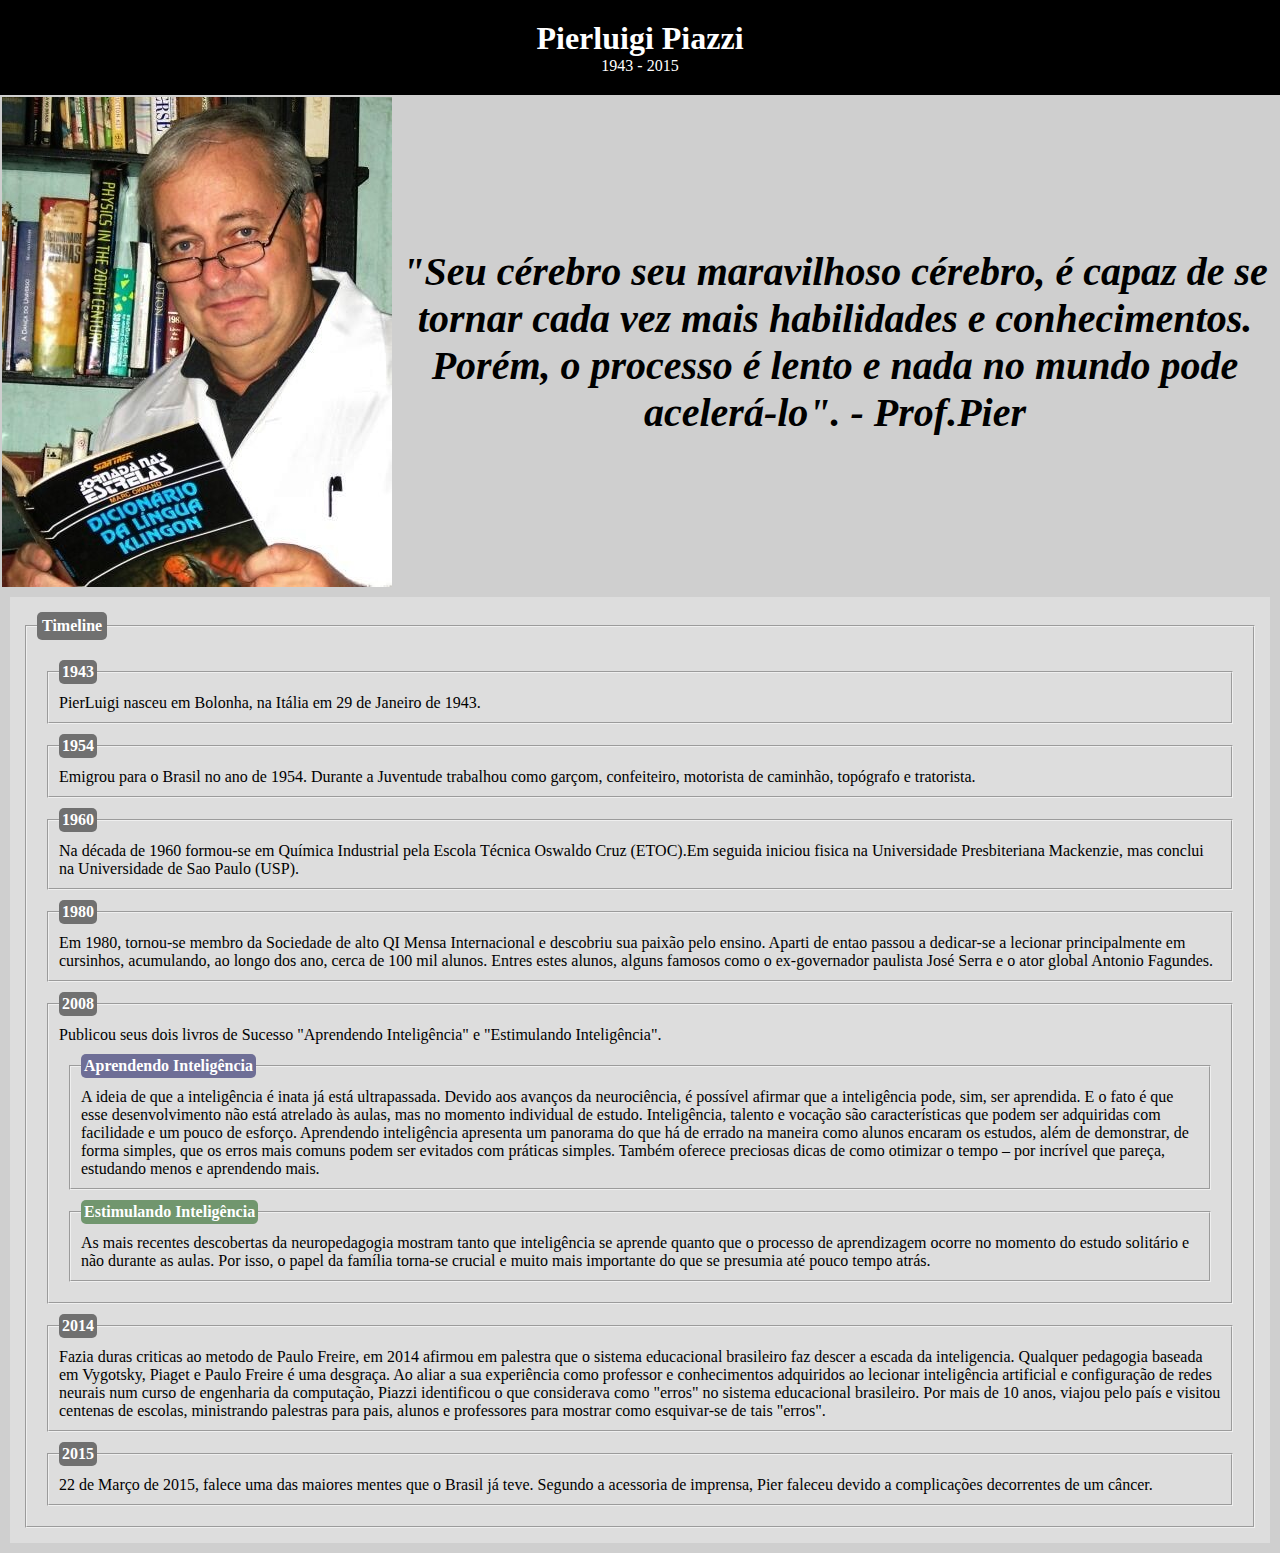
<file: Pierluigi Piazzi 1.0/index.html>
<!DOCTYPE html>
<html lang="en">
  <head>
    <meta charset="UTF-8" />
    <meta name="viewport" content="width=device-width, initial-scale=1.0" />
    <link rel="stylesheet" href="assets/styles.css" />
    <title>PierLuigi Piazzi</title>
  </head>
  <body>
    <div id="container">
      <main>
        <header id="titulo">
          <h1>Pierluigi Piazzi</h1>
          <p>1943 - 2015</p>
        </header>
        <section>
          <div id="imagem">
            <img src="assets/image/Pierluigi_Piazzi.jpg" alt="" />
            <div class="frase">
              <em>
                "Seu cérebro seu maravilhoso cérebro, é capaz de se tornar cada
                vez mais habilidades e conhecimentos. Porém, o processo é lento
                e nada no mundo pode acelerá-lo". - Prof.Pier
              </em>
            </div>
          </div>
        </section>

        <section id="timeline">
          <fieldset>
            <legend id="titulo_timeline">Timeline</legend>

            <fieldset>
              <legend>1943</legend>
              PierLuigi nasceu em Bolonha, na Itália em 29 de Janeiro de 1943.
            </fieldset>

            <fieldset>
              <legend>1954</legend>
              Emigrou para o Brasil no ano de 1954. Durante a Juventude
              trabalhou como garçom, confeiteiro, motorista de caminhão,
              topógrafo e tratorista.
            </fieldset>

            <fieldset>
              <legend>1960</legend>
              Na década de 1960 formou-se em Química Industrial pela Escola
              Técnica Oswaldo Cruz (ETOC).Em seguida iniciou fisica na
              Universidade Presbiteriana Mackenzie, mas conclui na Universidade
              de Sao Paulo (USP).
            </fieldset>

            <fieldset>
              <legend>1980</legend>
              Em 1980, tornou-se membro da Sociedade de alto QI Mensa
              Internacional e descobriu sua paixão pelo ensino. Aparti de entao
              passou a dedicar-se a lecionar principalmente em cursinhos,
              acumulando, ao longo dos ano, cerca de 100 mil alunos. Entres
              estes alunos, alguns famosos como o ex-governador paulista José
              Serra e o ator global Antonio Fagundes.
            </fieldset>

            <fieldset>
              <legend>2008</legend>
              Publicou seus dois livros de Sucesso "Aprendendo Inteligência" e
              "Estimulando Inteligência".
              <fieldset>
                <legend class="livro1">Aprendendo Inteligência</legend>
                A ideia de que a inteligência é inata já está ultrapassada.
                Devido aos avanços da neurociência, é possível afirmar que a
                inteligência pode, sim, ser aprendida. E o fato é que esse
                desenvolvimento não está atrelado às aulas, mas no momento
                individual de estudo. Inteligência, talento e vocação são
                características que podem ser adquiridas com facilidade e um
                pouco de esforço. Aprendendo inteligência apresenta um panorama
                do que há de errado na maneira como alunos encaram os estudos,
                além de demonstrar, de forma simples, que os erros mais comuns
                podem ser evitados com práticas simples. Também oferece
                preciosas dicas de como otimizar o tempo – por incrível que
                pareça, estudando menos e aprendendo mais.
              </fieldset>

              <fieldset>
                <legend class="livro2">Estimulando Inteligência</legend>
                As mais recentes descobertas da neuropedagogia mostram tanto que
                inteligência se aprende quanto que o processo de aprendizagem
                ocorre no momento do estudo solitário e não durante as aulas.
                Por isso, o papel da família torna-se crucial e muito mais
                importante do que se presumia até pouco tempo atrás.
              </fieldset>
            </fieldset>

            <fieldset>
              <legend>2014</legend>
              Fazia duras criticas ao metodo de Paulo Freire, em 2014 afirmou em
              palestra que o sistema educacional brasileiro faz descer a escada
              da inteligencia. Qualquer pedagogia baseada em Vygotsky, Piaget e
              Paulo Freire é uma desgraça. Ao aliar a sua experiência como
              professor e conhecimentos adquiridos ao lecionar inteligência
              artificial e configuração de redes neurais num curso de engenharia
              da computação, Piazzi identificou o que considerava como "erros"
              no sistema educacional brasileiro. Por mais de 10 anos, viajou
              pelo país e visitou centenas de escolas, ministrando palestras
              para pais, alunos e professores para mostrar como esquivar-se de
              tais "erros".
            </fieldset>

            <fieldset>
              <legend>2015</legend>
              22 de Março de 2015, falece uma das maiores mentes que o Brasil já
              teve. Segundo a acessoria de imprensa, Pier faleceu devido a
              complicações decorrentes de um câncer.
            </fieldset>
          </fieldset>
        </section>
      </main>
      <footer></footer>
    </div>
  </body>
</html>
</file>
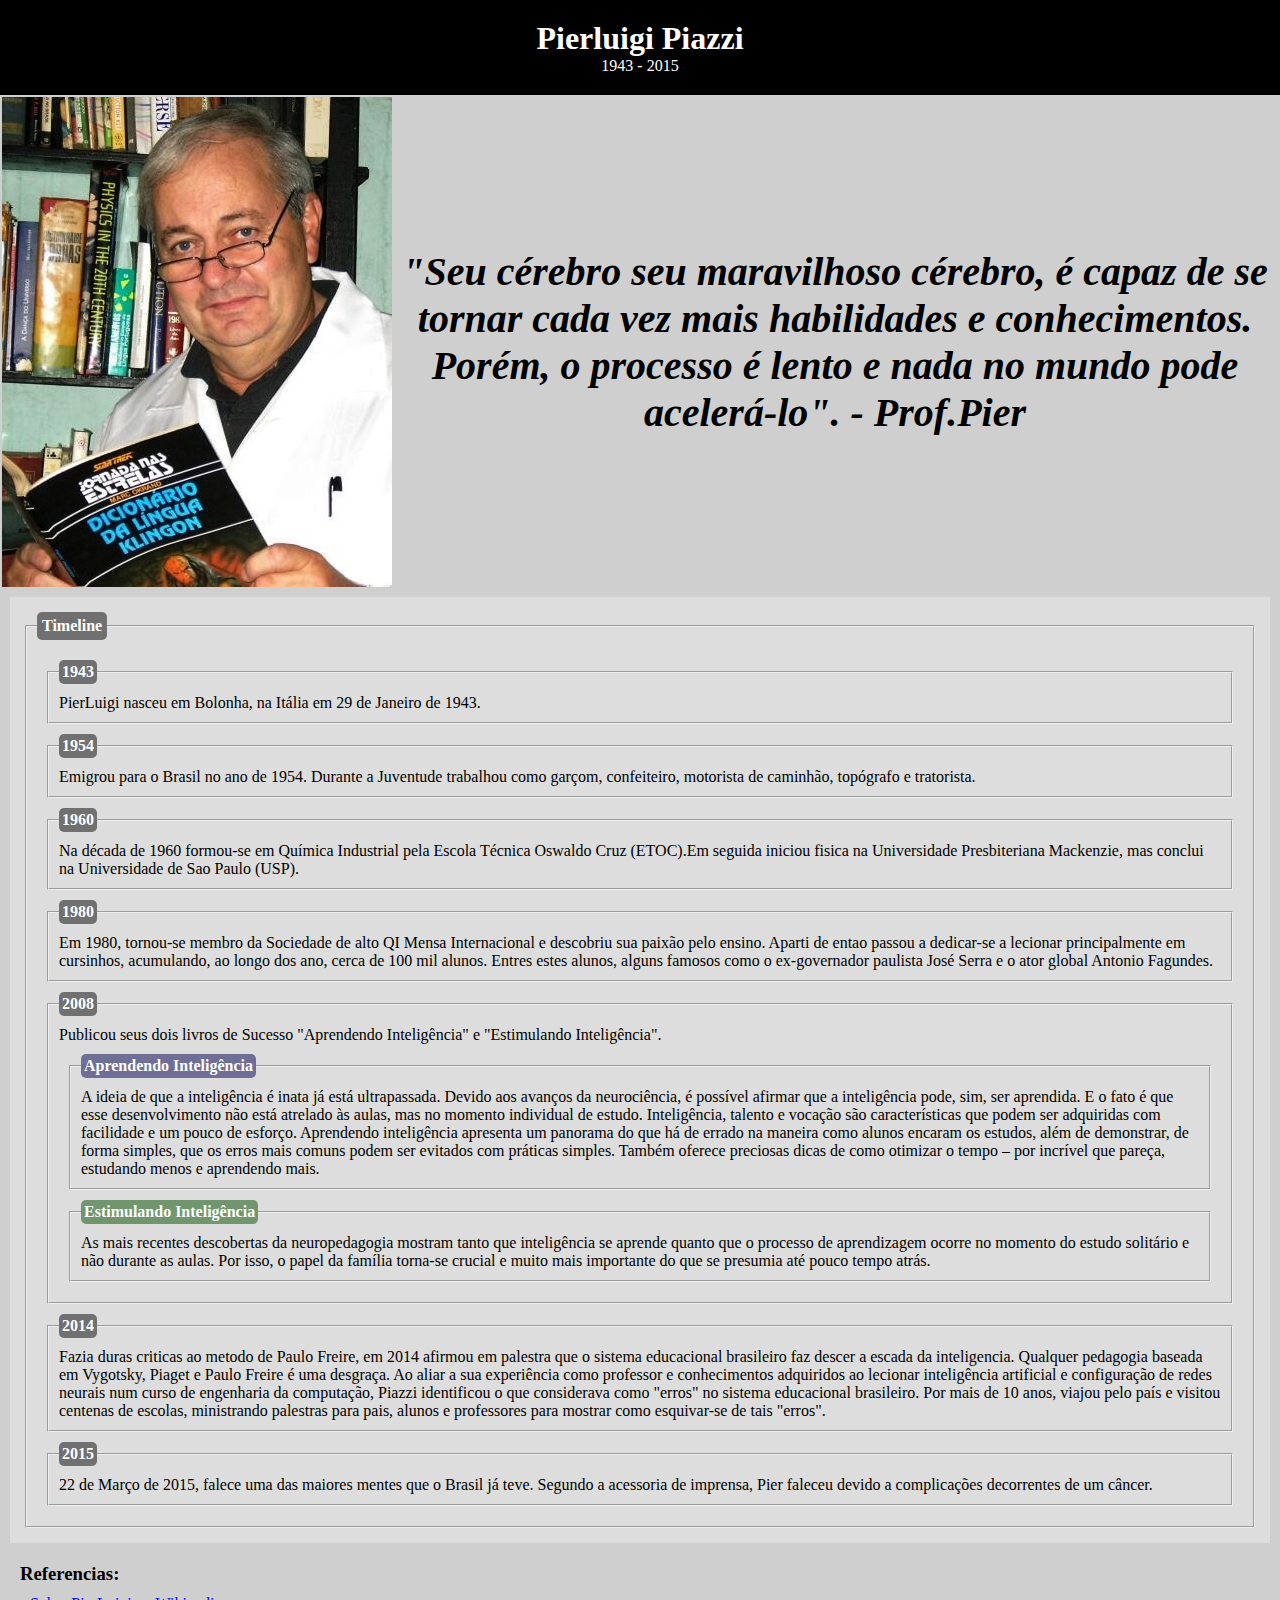
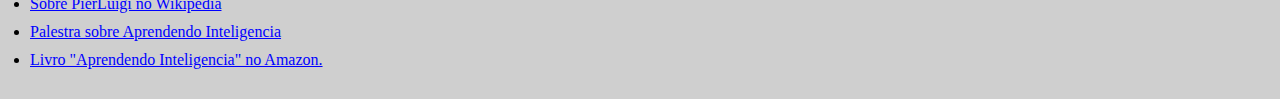
<file: Pierluigi Piazzi 2.0/index.html>
<!DOCTYPE html>
<html lang="en">
  <head>
    <meta charset="UTF-8" />
    <meta name="viewport" content="width=device-width, initial-scale=1.0" />
    <link rel="stylesheet" href="assets/styles.css" />
    <title>PierLuigi Piazzi</title>
  </head>
  <body>
    <div id="container">
      <main>
        <header id="titulo">
          <h1>Pierluigi Piazzi</h1>
          <p>1943 - 2015</p>
        </header>
        <section>
          <div id="imagem">
            <img src="assets/image/Pierluigi_Piazzi.jpg" alt="" />
            <div class="frase">
              <em>
                "Seu cérebro seu maravilhoso cérebro, é capaz de se tornar cada
                vez mais habilidades e conhecimentos. Porém, o processo é lento
                e nada no mundo pode acelerá-lo". - Prof.Pier
              </em>
            </div>
          </div>
        </section>

        <section id="timeline">
          <fieldset>
            <legend id="titulo_timeline">Timeline</legend>

            <fieldset>
              <legend>1943</legend>
              PierLuigi nasceu em Bolonha, na Itália em 29 de Janeiro de 1943.
            </fieldset>

            <fieldset>
              <legend>1954</legend>
              Emigrou para o Brasil no ano de 1954. Durante a Juventude
              trabalhou como garçom, confeiteiro, motorista de caminhão,
              topógrafo e tratorista.
            </fieldset>

            <fieldset>
              <legend>1960</legend>
              Na década de 1960 formou-se em Química Industrial pela Escola
              Técnica Oswaldo Cruz (ETOC).Em seguida iniciou fisica na
              Universidade Presbiteriana Mackenzie, mas conclui na Universidade
              de Sao Paulo (USP).
            </fieldset>

            <fieldset>
              <legend>1980</legend>
              Em 1980, tornou-se membro da Sociedade de alto QI Mensa
              Internacional e descobriu sua paixão pelo ensino. Aparti de entao
              passou a dedicar-se a lecionar principalmente em cursinhos,
              acumulando, ao longo dos ano, cerca de 100 mil alunos. Entres
              estes alunos, alguns famosos como o ex-governador paulista José
              Serra e o ator global Antonio Fagundes.
            </fieldset>

            <fieldset>
              <legend>2008</legend>
              Publicou seus dois livros de Sucesso "Aprendendo Inteligência" e
              "Estimulando Inteligência".
              <fieldset>
                <legend class="livro1">Aprendendo Inteligência</legend>
                A ideia de que a inteligência é inata já está ultrapassada.
                Devido aos avanços da neurociência, é possível afirmar que a
                inteligência pode, sim, ser aprendida. E o fato é que esse
                desenvolvimento não está atrelado às aulas, mas no momento
                individual de estudo. Inteligência, talento e vocação são
                características que podem ser adquiridas com facilidade e um
                pouco de esforço. Aprendendo inteligência apresenta um panorama
                do que há de errado na maneira como alunos encaram os estudos,
                além de demonstrar, de forma simples, que os erros mais comuns
                podem ser evitados com práticas simples. Também oferece
                preciosas dicas de como otimizar o tempo – por incrível que
                pareça, estudando menos e aprendendo mais.
              </fieldset>

              <fieldset>
                <legend class="livro2">Estimulando Inteligência</legend>
                As mais recentes descobertas da neuropedagogia mostram tanto que
                inteligência se aprende quanto que o processo de aprendizagem
                ocorre no momento do estudo solitário e não durante as aulas.
                Por isso, o papel da família torna-se crucial e muito mais
                importante do que se presumia até pouco tempo atrás.
              </fieldset>
            </fieldset>

            <fieldset>
              <legend>2014</legend>
              Fazia duras criticas ao metodo de Paulo Freire, em 2014 afirmou em
              palestra que o sistema educacional brasileiro faz descer a escada
              da inteligencia. Qualquer pedagogia baseada em Vygotsky, Piaget e
              Paulo Freire é uma desgraça. Ao aliar a sua experiência como
              professor e conhecimentos adquiridos ao lecionar inteligência
              artificial e configuração de redes neurais num curso de engenharia
              da computação, Piazzi identificou o que considerava como "erros"
              no sistema educacional brasileiro. Por mais de 10 anos, viajou
              pelo país e visitou centenas de escolas, ministrando palestras
              para pais, alunos e professores para mostrar como esquivar-se de
              tais "erros".
            </fieldset>

            <fieldset>
              <legend>2015</legend>
              22 de Março de 2015, falece uma das maiores mentes que o Brasil já
              teve. Segundo a acessoria de imprensa, Pier faleceu devido a
              complicações decorrentes de um câncer.
            </fieldset>
          </fieldset>
        </section>
      </main>
      <footer>
        <h3>Referencias:</h3>
        <ul>
          <li><a href="https://pt.wikipedia.org/wiki/Pierluigi_Piazzi">Sobre PierLuigi no Wikipedia</a></li>
          <li><a href="https://www.youtube.com/watch?v=RlSCoYwnxr4">Palestra sobre Aprendendo Inteligencia</a></li>
          <li><a href="https://www.amazon.com.br/Aprendendo-intelig%C3%AAncia-instru%C3%A7%C3%B5es-c%C3%A9rebro-estudantes/dp/8576572052">Livro "Aprendendo Inteligencia" no Amazon.</a></li>
        </ul>
        </footer>
        </div>
  </body>
</html>
</file>
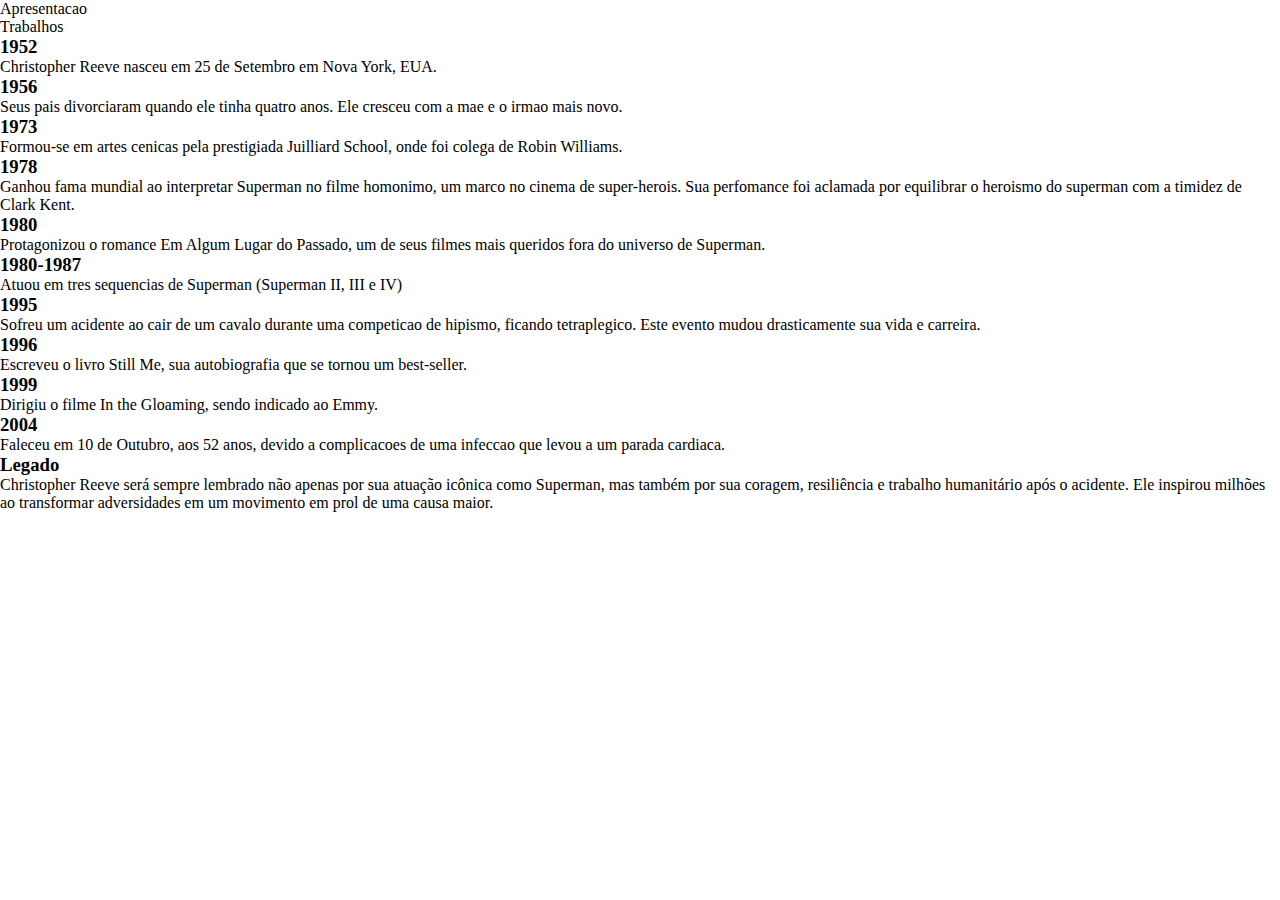
<file: Christopher Reeve/main.html>
<!DOCTYPE html>
<html lang="en">
<head>
    <meta charset="UTF-8">
    <meta name="viewport" content="width=device-width, initial-scale=1.0">
    <title>Christopher Reeve</title>
    <link rel="stylesheet" href="assets/styles.css">
</head>
<body>
    <div id="container">
        <main>
            <section>Apresentacao</section>
            <section>Trabalhos</section>

            <section id="timeline">

                <div class="event">
                    <h3>1952</h3>
                    Christopher Reeve nasceu em 25 de Setembro em Nova York, EUA.
                </div>

                <div class="event">
                    <h3>1956</h3>
                    Seus pais divorciaram quando ele tinha quatro anos.
                    Ele cresceu com a mae e o irmao mais novo.
                </div>

                <div class="event">
                    <h3>1973</h3>
                    Formou-se em artes cenicas pela prestigiada Juilliard School,
                    onde foi colega de Robin Williams.
                </div>

                <div class="event">
                    <h3>1978</h3>
                    Ganhou fama mundial ao interpretar Superman no filme homonimo, um marco no cinema
                    de super-herois. Sua perfomance foi aclamada por equilibrar o heroismo do superman
                    com a timidez de Clark Kent.
                </div>

                <div class="event">
                    <h3>1980</h3>
                    Protagonizou o romance Em Algum Lugar do Passado, um de seus filmes mais
                    queridos fora do universo de Superman.
                </div>

                <div class="event">
                    <h3>1980-1987</h3>
                    Atuou em tres sequencias de Superman (Superman II, III e IV)
                </div>

                <div class="event">
                    <h3>1995</h3>
                    Sofreu um acidente ao cair de um cavalo durante uma competicao de hipismo,
                    ficando tetraplegico. Este evento mudou drasticamente sua vida e carreira.
                </div>

                <div class="event">
                    <h3>1996</h3>
                    Escreveu o livro Still Me, sua autobiografia que se tornou um best-seller.
                </div>

                <div class="event">
                    <h3>1999</h3>
                    Dirigiu o filme In the Gloaming, sendo indicado ao Emmy.
                </div>

                <div class="event">
                    <h3>2004</h3>
                    Faleceu em 10 de Outubro, aos 52 anos, devido a complicacoes de uma
                    infeccao que levou a um parada cardiaca.
                </div>

                <div class="legado">
                    <h3>Legado</h3>
                    Christopher Reeve será sempre lembrado não apenas por sua atuação icônica
                     como Superman, mas também por sua coragem, resiliência e trabalho humanitário 
                     após o acidente. Ele inspirou milhões ao transformar adversidades em um movimento 
                     em prol de uma causa maior.
                </div>
            </section>
        </main>
        <footer></footer>
    </div>
</body>
</html>
</file>
<file: Pierluigi Piazzi 1.0/assets/styles.css>
* {
  margin: 0;
  padding: 0;
  box-sizing: border-box;
}

body {
  font-family: Times, serif;
  background-color: #b8b8b8ae;
}

#titulo {
  background-color: black;
  color: white;
  padding: 20px;
  text-align: center;
}
#imagem {
  display: flex;
  text-align: center;
  justify-content: center;
  align-items: center;
  margin: 2px;
}
.frase {
  font-weight: bold;
  font-size: 40px;
}

#timeline {
  margin: 10px;
  background-color: #e4e4e4a2;
  padding: 5px;
}
#titulo_timeline {
  background-color: #2e2e2e9f;
  padding: 5px;
  color: white;
}
fieldset {
  padding: 10px;
  margin: 10px;
}
legend {
  background-color: #2e2e2e9f;
  color: white;
  padding: 3px;
  border-radius: 5px;
  font-weight: bold;
}
.livro1 {
  background-color: #1d1d6294;
}
.livro2 {
  background-color: #23621d94;
}
</file>
<file: Pierluigi Piazzi 2.0/assets/styles.css>
* {
  margin: 0;
  padding: 0;
  box-sizing: border-box;
}

body {
  font-family: Times, serif;
  background-color: #b8b8b8ae;
}

#titulo {
  background-color: black;
  color: white;
  padding: 20px;
  text-align: center;
}
#imagem {
  display: flex;
  text-align: center;
  justify-content: center;
  align-items: center;
  margin: 2px;
}
.frase {
  font-weight: bold;
  font-size: 40px;
}

#timeline {
  margin: 10px;
  background-color: #e4e4e4a2;
  padding: 5px;
}
#titulo_timeline {
  background-color: #2e2e2e9f;
  padding: 5px;
  color: white;
}
fieldset {
  padding: 10px;
  margin: 10px;
}
legend {
  background-color: #2e2e2e9f;
  color: white;
  padding: 3px;
  border-radius: 5px;
  font-weight: bold;
}
.livro1 {
  background-color: #1d1d6294;
}
.livro2 {
  background-color: #23621d94;
}
footer {
  padding: 5px;
  margin: 15px;
  display: flex;
  flex-direction: column;
}
a {
  color: blue;
}
li {
  margin: 10px;
}
</file>
<file: Christopher Reeve/assets/styles.css>
* {
    margin: 0;
    padding: 0;
    box-sizing: border-box;
  }
</file>
